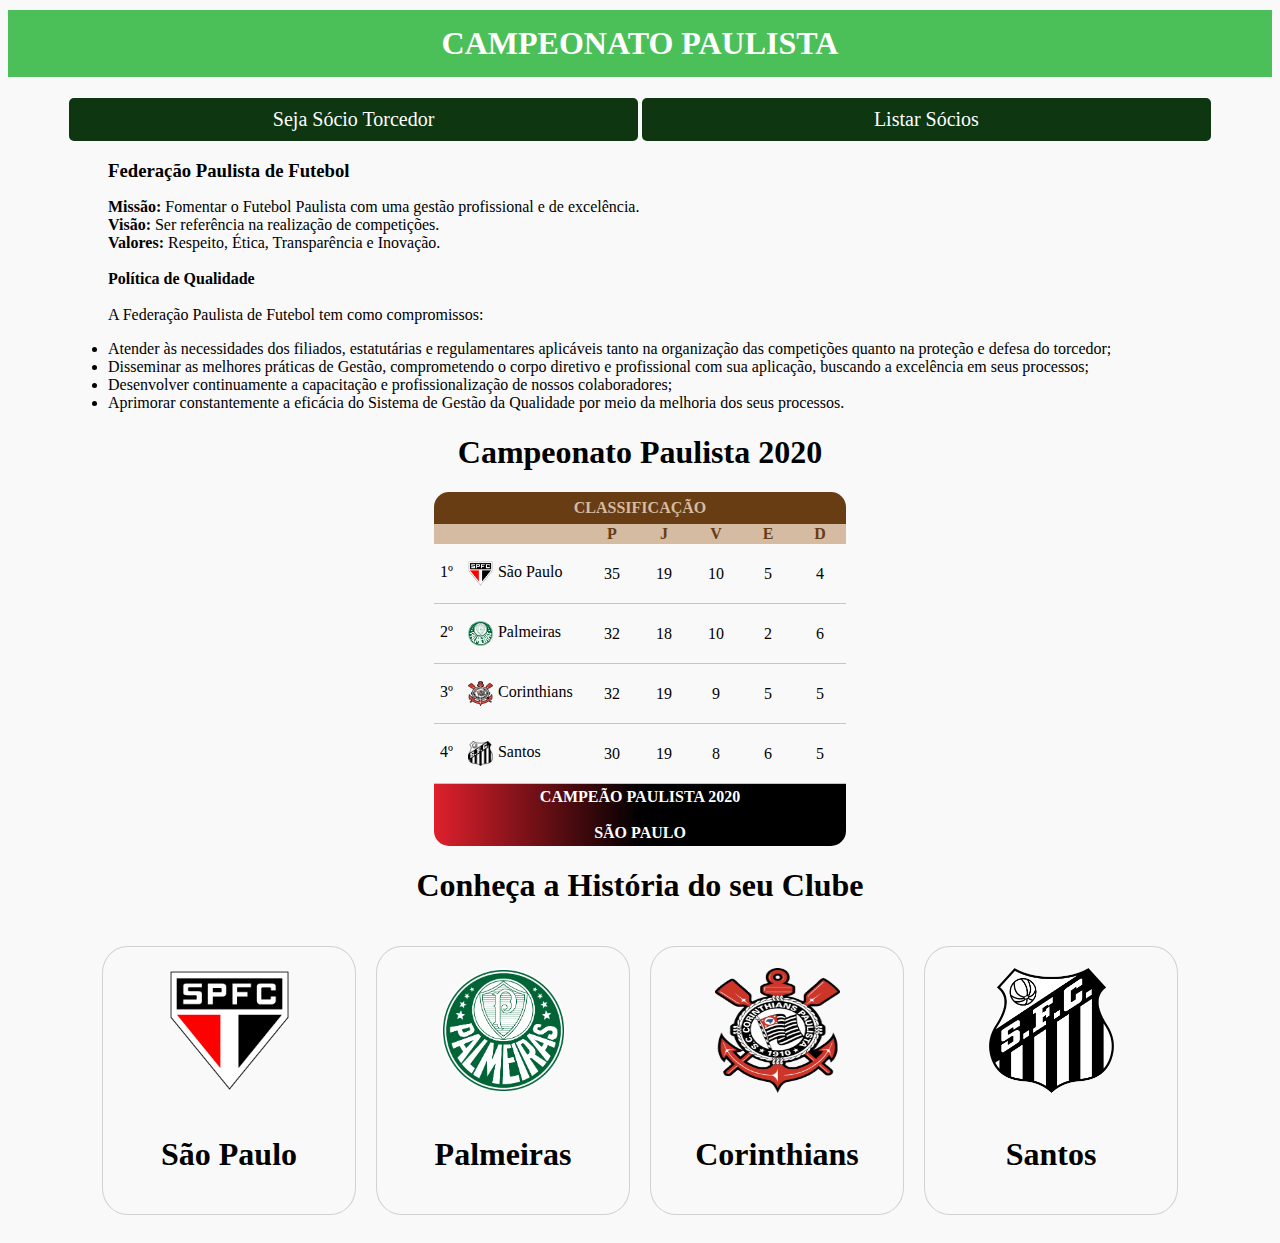
<file: templates/index.html>
<!DOCTYPE html>
<html>
<head>
    <meta charset="UTF-8">
    <title>Campeonato Paulista</title>
    <link rel="shortcut icon" href="./../static/images/favicon.svg" />
    <link rel="stylesheet" type="text/css" href="./../static/css_main.css"/>
</head>
<body class='formatacao1'>
    <h1 class="titulo1">CAMPEONATO PAULISTA</h1>
    <div class="divbtnhome">
    <a href='cadastro'><button class="btnhome">Seja Sócio Torcedor</button></a>
    <a href='listarsocios'><button class="btnhome">Listar Sócios </button></a>
    </div>
    <h3 class="titulo3">Federação Paulista de Futebol</h3>
    <p class="alinhamento">
        <strong>Missão:</strong> Fomentar o Futebol Paulista com uma gestão profissional e de excelência.<br/>
        <strong>Visão:</strong> Ser referência na realização de competições.<br/>
        <strong>Valores:</strong> Respeito, Ética, Transparência e Inovação.<br/><br/>
        <strong>Política de Qualidade</strong><br/><br/>
        A Federação Paulista de Futebol tem como compromissos:<br/>
        <ul>
            <li>Atender às necessidades dos filiados, estatutárias e regulamentares aplicáveis tanto na organização das competições quanto na proteção e defesa do torcedor;</li>
            <li>Disseminar as melhores práticas de Gestão, comprometendo o corpo diretivo e profissional com sua aplicação, buscando a excelência em seus processos;</li>
            <li>Desenvolver continuamente a capacitação e profissionalização de nossos colaboradores;</li>
            <li>Aprimorar constantemente a eficácia do Sistema de Gestão da Qualidade por meio da melhoria dos seus processos.</li>        
        </ul> 
        <p>      

        <h1 class="tituloindex">Campeonato Paulista 2020</h1>

        <table class="tclassificacao">
            <thead>
                <tr>
                    <th colspan="6" class="classificacao">CLASSIFICAÇÃO</th>
                </tr>
            </thead>
            <tbody>
                <tr>
                    <td class="pontuacao"></td>
                    <td class="pontuacao"><strong>P</strong></td> 
                    <td class="pontuacao"><strong>J</strong></td>
                    <td class="pontuacao"><strong>V</strong></td>
                    <td class="pontuacao"><strong>E</strong></td>
                    <td class="pontuacao"><strong>D</strong></td>
                </tr>
                <tr class="bpont">
                    <td class="time" >
                        <p class="ptime">1º<img src="./../static/images/saopaulo.png" class="logotime">São Paulo</p>
                    </td>
                    <td>35</td>
                    <td>19</td>
                    <td>10</td>
                    <td>5</td>
                    <td>4</td>
                </tr>

                <tr class="bpont">
                    <td class="time">
                        <p class="ptime">2º<img src="./../static/images/palmeiras.png" class="logotime">Palmeiras</p>
                    </td>
                    <td>32</td>
                    <td>18</td>
                    <td>10</td>
                    <td>2</td>
                    <td>6</td>
                </tr>
                <tr class="bpont">
                    <td class="time">
                        <p class="ptime">3º<img src="./../static/images/corinthians.png" class="logotime">Corinthians</p>
                    </td>
                    <td>32</td>
                    <td>19</td>
                    <td>9</td>
                    <td>5</td>
                    <td>5</td>
                </tr>
                <tr class="bpont">
                    <td class="time">
                        <p class="ptime">4º<img src="./../static/images/santos.png" class="logotime">Santos</p>
                    </td>
                    <td>30</td>
                    <td>19</td>
                    <td>8</td>
                    <td>6</td>
                    <td>5</td>
                </tr>
            </tbody>
            <tfoot>
                <tr>
                    <th colspan="10" class="campeao"><strong>CAMPEÃO PAULISTA 2020<br><br>SÃO PAULO</strong></th>
                </tr>
            </tfoot>
        </table>

        <h1 class="tituloindex">Conheça a História do seu Clube</h1>

             <table class="tabela">            
            <tr>
                <td class="histime_saopaulo"><a href="saopaulo"><img width="125px" height="125px" src="./../static/images/saopaulo.png" class="imagemtime"/></a>
                <br/>
                    <a class="fonte_link" href="saopaulo"><h1>São Paulo</h1></a>
                </td>
                <td class="histime_palmeiras"><a href="palmeiras"><img width="125px" height="125px" src="./../static/images/palmeiras.png" class="imagemtime"/></a>
                <br/>
                    <a class="fonte_link" href="palmeiras"><h1>Palmeiras</h1></a>
                </td>
               <td class="histime_corinthians"><a href="corinthians"><img width="125px" height="125px" src="./../static/images/corinthians.png" class="imagemtime"/></a>
               <br/>
                    <a class="fonte_link" href="corinthians"><h1>Corinthians</h1></a>
                </td>
               <td class="histime_santos"><a href="santos"><img width="125px" height="125px" src="./../static/images/santos.png" class="imagemtime"/></a>
               <br/>
                    <a class="fonte_link" href="santos"><h1>Santos</h1></a>
                </td>
            </tr>
        </table>
</body>
</html>
</file>
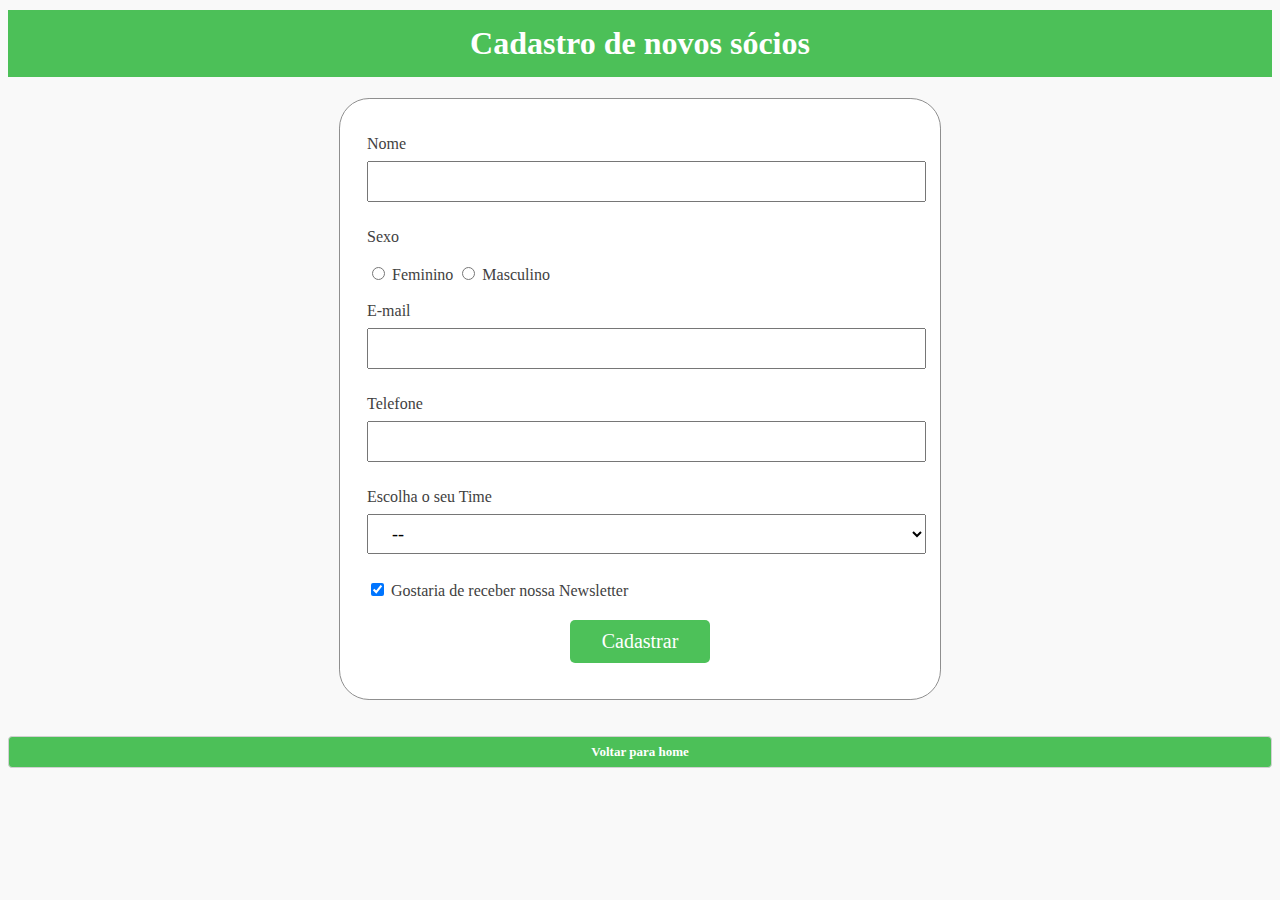
<file: templates/cadastro.html>
<!DOCTYPE html>
<html>
<head>
    <meta charset="UTF-8">
    <title>Campeonato Paulista</title>
    <link rel="shortcut icon" href="./../static/images/favicon.svg" />
    <link rel="stylesheet" type="text/css" href="./../static/css_main.css"/>
</head>
<body class='formatacao1'>    
    <h1 class="titulo1">Cadastro de novos sócios</h1>
    <div class="cadastro">
    <form action="cadastrar" method="POST">
    <fieldset class="formcad">
        <label>Nome </label><br/>
        <input type="text" maxlength="50" name="nome" required class="input_select"><br/><br/>
        <label>Sexo </label><br/><br/>
        <input type="radio" name="sexo" value="f">
        <label>Feminino</label>
        <input type="radio" name="sexo" value="m">
        <label>Masculino</label><br/><br/>
        <label>E-mail </label><br>
        <input type="text" maxlength="50" name="email" required class="input_select"><br/><br/>
        <label>Telefone </label><br>
        <input type="text" maxlength="15" name="telefone" required class="input_select"><br/><br/>
        <label>Escolha o seu Time </label><br>
        <select name="time" class="input_select">
            <option value="valorpadrao" selected disabled>--</option>
            <option value="sao_paulo">São Paulo</option> 
            <option value="palmeiras">Palmeiras</option>
            <option value="corinthians">Corinthians</option> 
            <option value="santos">Santos</option>
        </select><br/><br/>
        <input type="checkbox" name="newsletter" checked value="true">
        <label>Gostaria de receber nossa Newsletter</label>
        </fieldset>
        <div class="divbtncadastrar"><input type="submit" value="Cadastrar" class="btncadastrar"></div>
    </form>
    </div>
    <br/><br/>
    <a href='home'><button class="vbtnhome">Voltar para home</button></a>
</body>
</html>
</file>
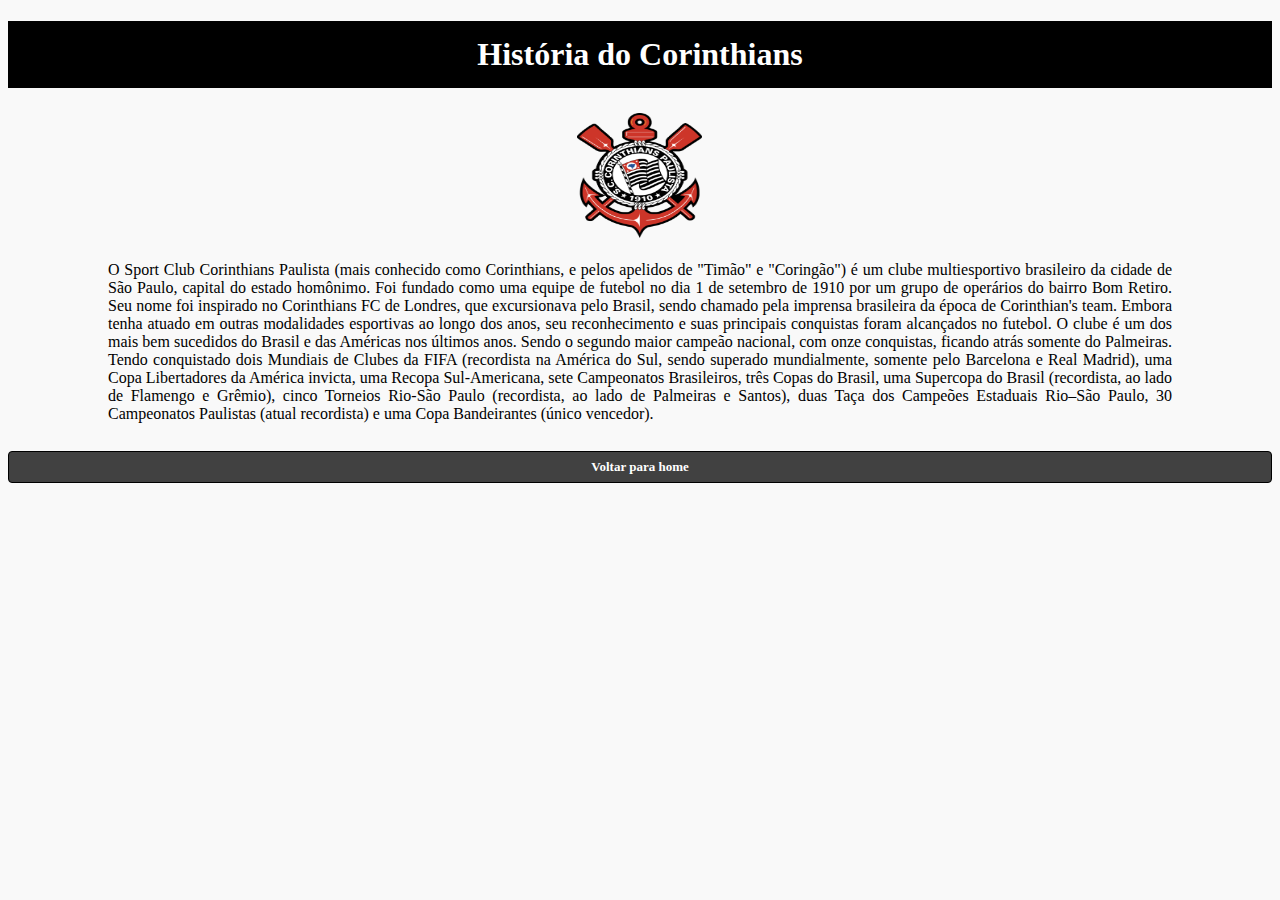
<file: templates/corinthians.html>
<!DOCTYPE html>
<html>
<head>
    <meta charset="UTF-8">
    <title>Corinthians</title>
    <link rel="shortcut icon" href="./../static/images/favicon.svg" />
    <link rel="stylesheet" type="text/css" href="./../static/css_main.css"/>
</head>
<body class='formatacao1'>
    <h1 class="preto">História do Corinthians</h1>
<table>
    <tr>
        <td class="img_time"><img width="125px" height="125px" src="./../static/images/corinthians.png"/></td>
    </tr>
</table>
    <p class="alinhamento">O Sport Club Corinthians Paulista (mais conhecido como Corinthians, e pelos apelidos de "Timão" e "Coringão") 
    é um clube multiesportivo brasileiro da cidade de São Paulo, capital do estado homônimo. Foi fundado como uma equipe de futebol no 
    dia 1 de setembro de 1910 por um grupo de operários do bairro Bom Retiro. Seu nome foi inspirado no Corinthians FC de Londres, 
    que excursionava pelo Brasil, sendo chamado pela imprensa brasileira da época de Corinthian's team. Embora tenha atuado em outras 
    modalidades esportivas ao longo dos anos, seu reconhecimento e suas principais conquistas foram alcançados no futebol. O clube é 
    um dos mais bem sucedidos do Brasil e das Américas nos últimos anos. Sendo o segundo maior campeão nacional, com onze conquistas, 
    ficando atrás somente do Palmeiras. Tendo conquistado dois Mundiais de Clubes da FIFA (recordista na América do Sul, sendo superado 
    mundialmente, somente pelo Barcelona e Real Madrid), uma Copa Libertadores da América invicta, uma Recopa Sul-Americana, sete 
    Campeonatos Brasileiros, três Copas do Brasil, uma Supercopa do Brasil (recordista, ao lado de Flamengo e Grêmio), cinco Torneios 
    Rio-São Paulo (recordista, ao lado de Palmeiras e Santos), duas Taça dos Campeões Estaduais Rio–São Paulo, 30 Campeonatos Paulistas 
    (atual recordista) e uma Copa Bandeirantes (único vencedor).</p><br>

    <a href='home'><button class="botao_corinthians">Voltar para home</button></a>
</body>
</html>
</file>
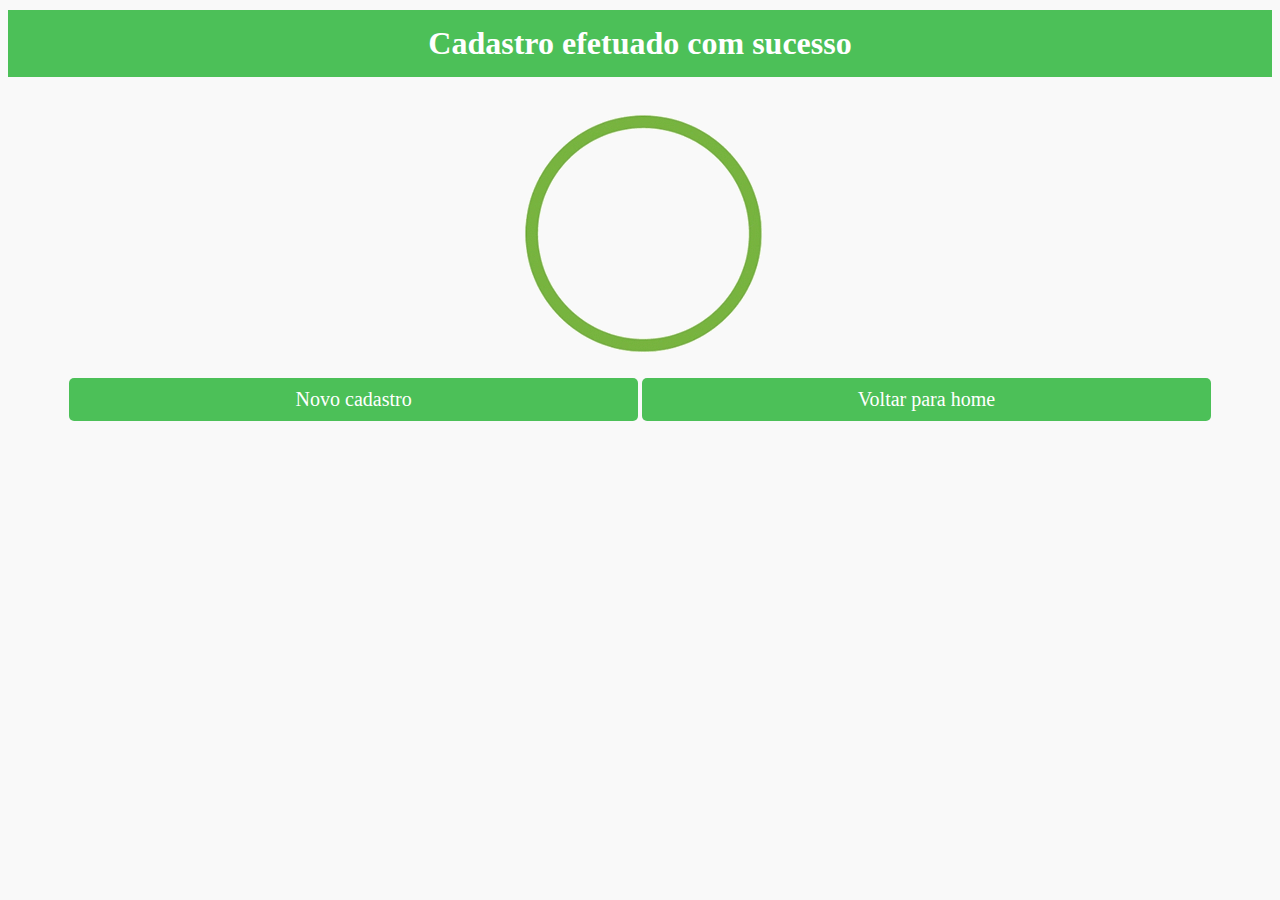
<file: templates/msg_cad_sucesso.html>
<!DOCTYPE html>
<html>
<head>
    <meta charset="UTF-8">
    <title>Cadastro sucesso</title>
    <link rel="shortcut icon" href="./../static/images/favicon.svg" />
    <link rel="stylesheet" type="text/css" href="./../static/css_main.css"/>
</head>
<body class="formatacao1">
    <h1 class="titulo1">Cadastro efetuado com sucesso</h1>
    <img src="./../static/images/cad_ok.gif" class="imgok">
    <div class="divbtn">
    <a href='cadastro'><button class="btn">Novo cadastro</button></a>
    <a href='home'><button class="btn">Voltar para home</button></a>
    <div/>
</body>
</html>
</file>
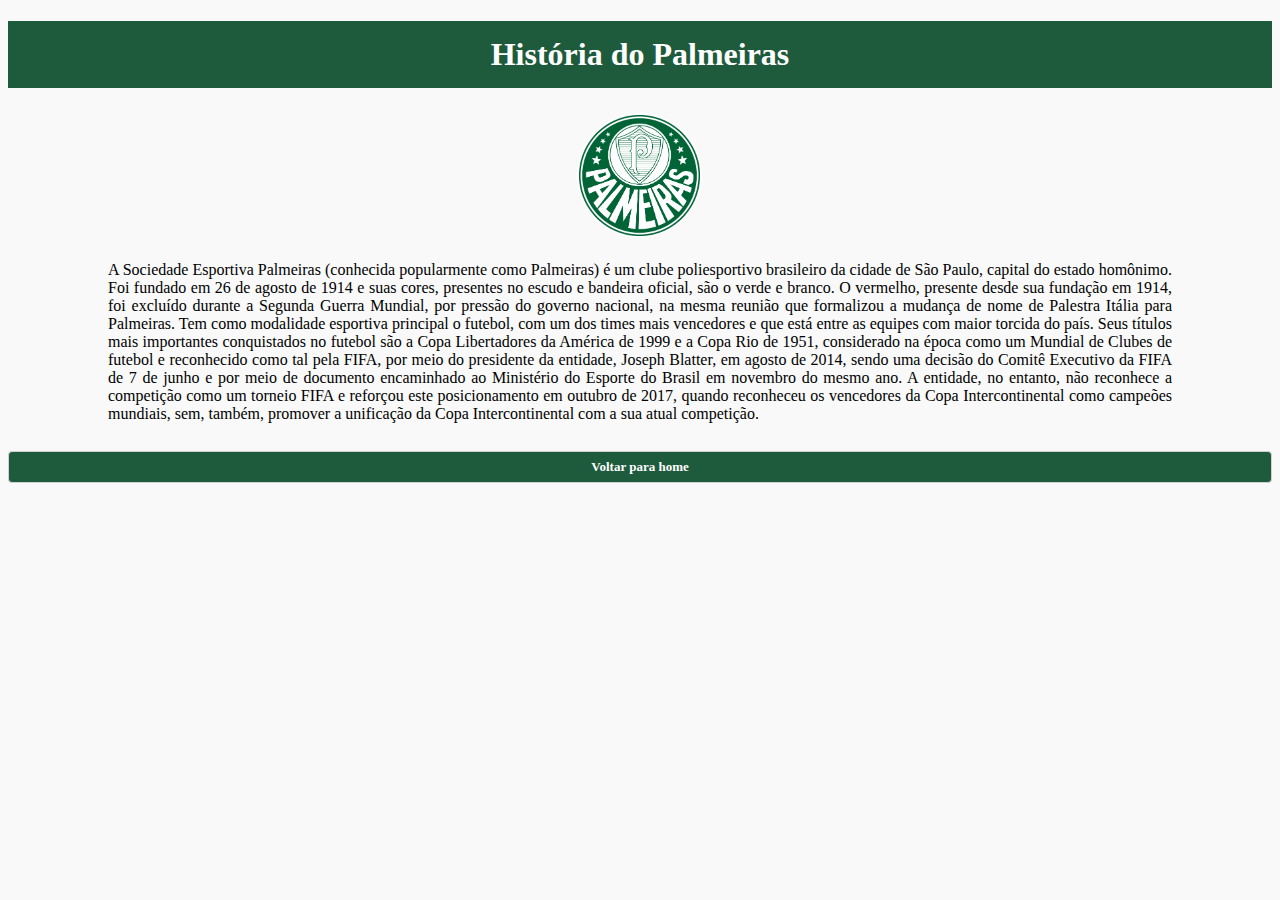
<file: templates/palmeiras.html>
<!DOCTYPE html>
<html>
<head>
    <meta charset="UTF-8">
    <title>Palmeiras</title>
    <link rel="shortcut icon" href="./../static/images/favicon.svg" />
    <link rel="stylesheet" type="text/css" href="./../static/css_main.css"/>
</head>
<body class='formatacao1'>
    <h1 class="palmeiras">História do Palmeiras</h1>
<table>
    <tr>
        <td class="img_time"><img width="125px" height="125px" src="./../static/images/palmeiras.png"/></td>
    </tr>
</table>
    <p class="alinhamento">A Sociedade Esportiva Palmeiras (conhecida popularmente como Palmeiras) é um clube poliesportivo brasileiro 
    da cidade de São Paulo, capital do estado homônimo. Foi fundado em 26 de agosto de 1914 e suas cores, presentes no escudo e 
    bandeira oficial, são o verde e branco. O vermelho, presente desde sua fundação em 1914, foi excluído durante a Segunda Guerra 
    Mundial, por pressão do governo nacional, na mesma reunião que formalizou a mudança de nome de Palestra Itália para Palmeiras. 
    Tem como modalidade esportiva principal o futebol, com um dos times mais vencedores e que está entre as equipes com maior torcida 
    do país. Seus títulos mais importantes conquistados no futebol são a Copa Libertadores da América de 1999 e a Copa Rio de 1951, 
    considerado na época como um Mundial de Clubes de futebol e reconhecido como tal pela FIFA, por meio do presidente da entidade, 
    Joseph Blatter, em agosto de 2014, sendo uma decisão do Comitê Executivo da FIFA de 7 de junho e por meio de documento encaminhado 
    ao Ministério do Esporte do Brasil em novembro do mesmo ano. A entidade, no entanto, não reconhece a competição como um torneio 
    FIFA e reforçou este posicionamento em outubro de 2017, quando reconheceu os vencedores da Copa Intercontinental como campeões 
    mundiais, sem, também, promover a unificação da Copa Intercontinental com a sua atual competição.</p><br>
    
    <a href='home'><button class="botao_palmeiras">Voltar para home</button></a>
</body>
</html>
</file>
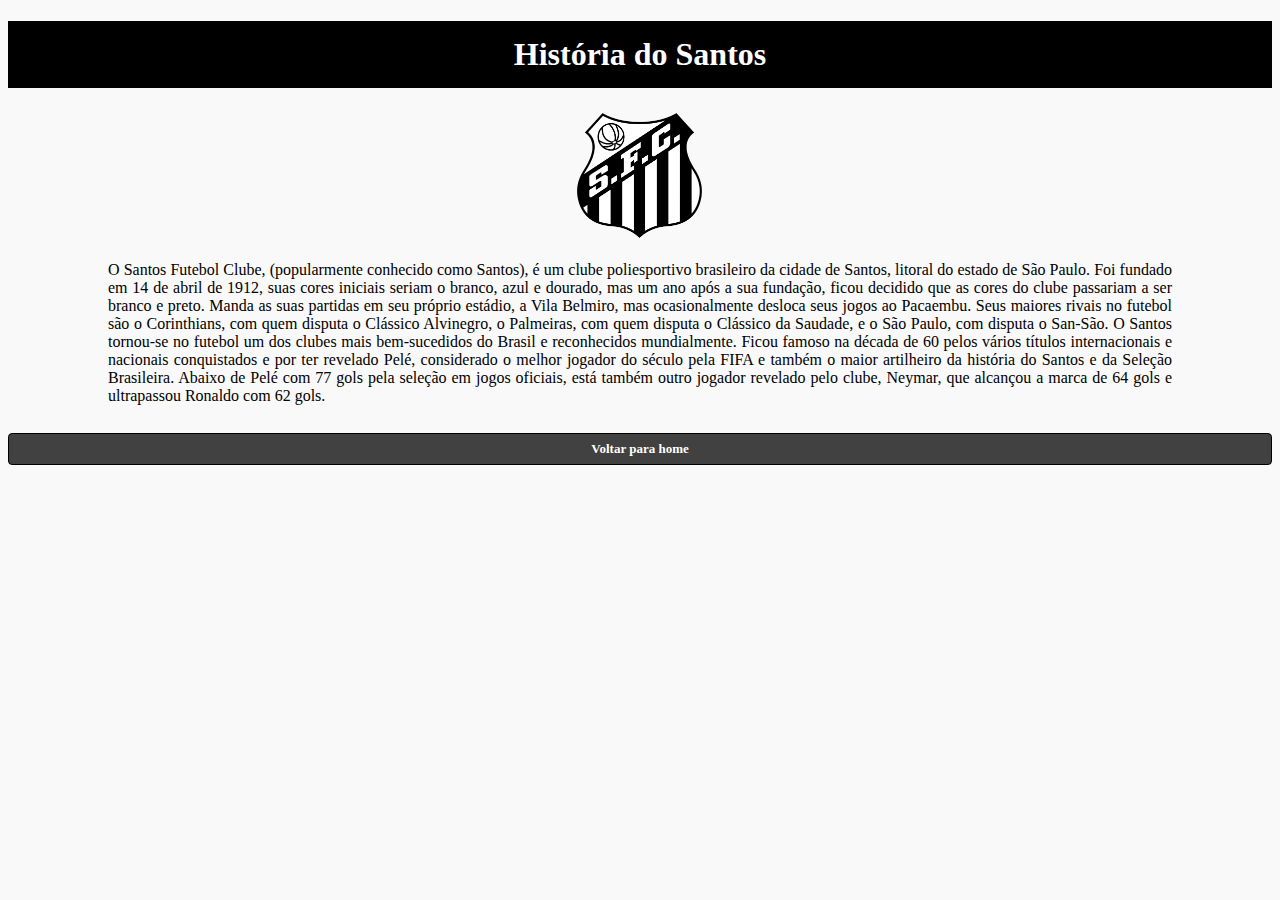
<file: templates/santos.html>
<!DOCTYPE html>
<html>
<head>
    <meta charset="UTF-8">
    <title>Santos</title>
    <link rel="shortcut icon" href="./../static/images/favicon.svg" />
    <link rel="stylesheet" type="text/css" href="./../static/css_main.css"/>
</head>
<body class='formatacao1'>
    <h1 class="preto">História do Santos</h1>
<table>
    <tr>
        <td class="img_time"><img width="125px" height="125px" src="./../static/images/santos.png"/></td>
    </tr>
</table>
    <p class="alinhamento">O Santos Futebol Clube, (popularmente conhecido como Santos), é um clube poliesportivo brasileiro da cidade 
    de Santos, litoral do estado de São Paulo. Foi fundado em 14 de abril de 1912, suas cores iniciais seriam o branco, azul e dourado, 
    mas um ano após a sua fundação, ficou decidido que as cores do clube passariam a ser branco e preto. Manda as suas partidas em seu 
    próprio estádio, a Vila Belmiro, mas ocasionalmente desloca seus jogos ao Pacaembu. Seus maiores rivais no futebol são o Corinthians,
    com quem disputa o Clássico Alvinegro, o Palmeiras, com quem disputa o Clássico da Saudade, e o São Paulo, com disputa o San-São. 
    O Santos tornou-se no futebol um dos clubes mais bem-sucedidos do Brasil e reconhecidos mundialmente. Ficou famoso na década de 60 pelos 
    vários títulos internacionais e nacionais conquistados e por ter revelado Pelé, considerado o melhor jogador do século pela FIFA e 
    também o maior artilheiro da história do Santos e da Seleção Brasileira. Abaixo de Pelé com 77 gols pela seleção em jogos oficiais, 
    está também outro jogador revelado pelo clube, Neymar, que alcançou a marca de 64 gols e ultrapassou Ronaldo com 62 gols.</p><br>
    
    <a href='home'><button class="botao_corinthians">Voltar para home</button></a>
</body>
</html>
</file>
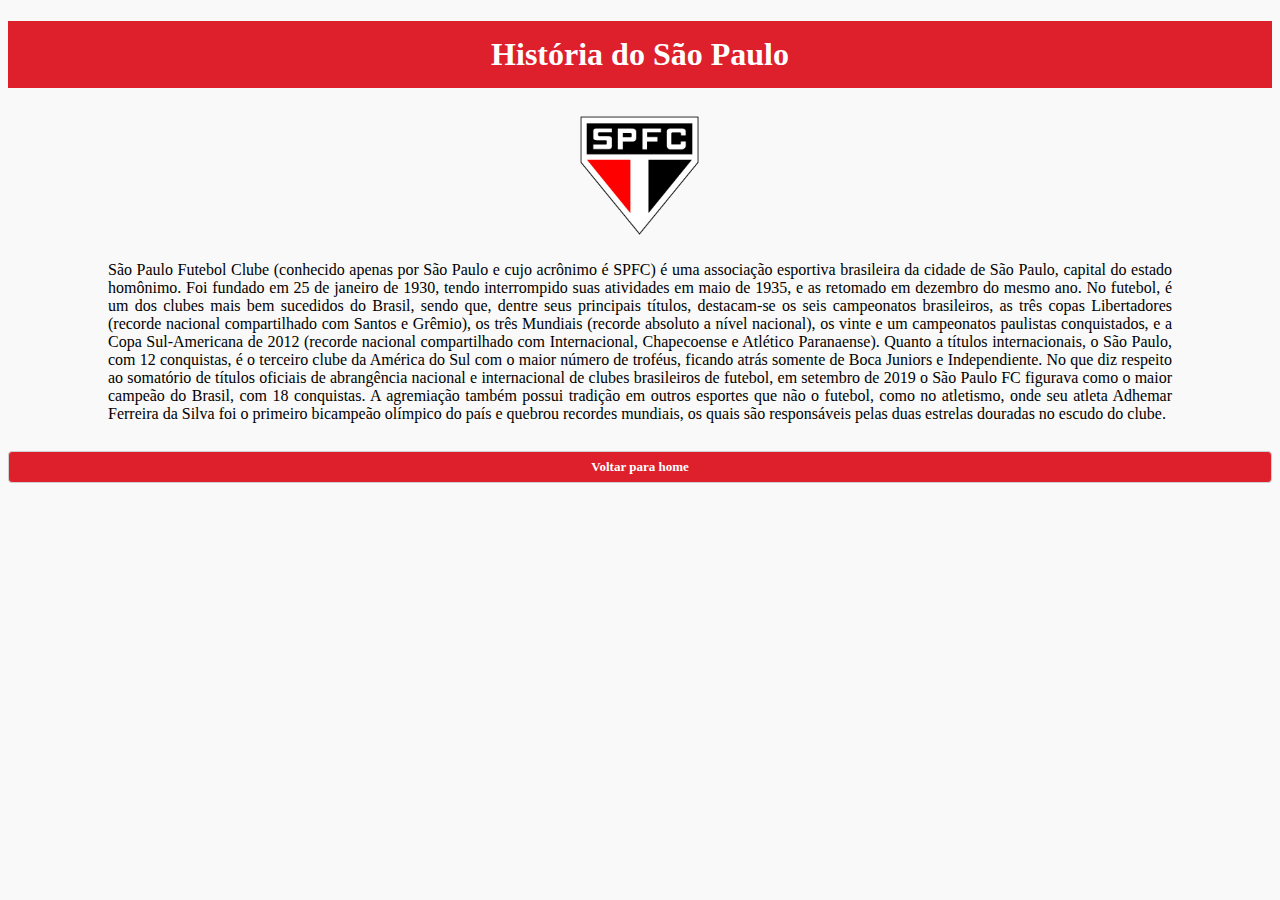
<file: templates/saopaulo.html>
<!DOCTYPE html>
<html>
<head>
    <meta charset="UTF-8">    
    <title>São Paulo</title>
    <link rel="shortcut icon" href="./../static/images/favicon.svg" />
    <link rel="stylesheet" type="text/css" href="./../static/css_main.css"/>
</head>
<body class='formatacao1'>
    <h1 class="saopaulo">História do São Paulo</h1>
    <table>
        <tr>
            <td class="img_time"><img width="125px" height="125px" src="./../static/images/saopaulo.png"/></td>
        </tr>
    </table>
    <p class="alinhamento">São Paulo Futebol Clube (conhecido apenas por São Paulo e cujo acrônimo é SPFC) é uma associação esportiva 
    brasileira da cidade de São Paulo, capital do estado homônimo. Foi fundado em 25 de janeiro de 1930, tendo interrompido suas 
    atividades em maio de 1935, e as retomado em dezembro do mesmo ano. No futebol, é um dos clubes mais bem sucedidos do Brasil, 
    sendo que, dentre seus principais títulos, destacam-se os seis campeonatos brasileiros, as três copas Libertadores 
    (recorde nacional compartilhado com Santos e Grêmio), os três Mundiais (recorde absoluto a nível nacional), 
    os vinte e um campeonatos paulistas conquistados, e a Copa Sul-Americana de 2012 (recorde nacional compartilhado com Internacional, 
    Chapecoense e Atlético Paranaense). Quanto a títulos internacionais, o São Paulo, com 12 conquistas, 
    é o terceiro clube da América do Sul com o maior número de troféus, ficando atrás somente de Boca Juniors e Independiente. 
    No que diz respeito ao somatório de títulos oficiais de abrangência nacional e internacional de clubes brasileiros de futebol, 
    em setembro de 2019 o São Paulo FC figurava como o maior campeão do Brasil, com 18 conquistas. 
    A agremiação também possui tradição em outros esportes que não o futebol, como no atletismo, 
    onde seu atleta Adhemar Ferreira da Silva foi o primeiro bicampeão olímpico do país e quebrou recordes mundiais, 
    os quais são responsáveis pelas duas estrelas douradas no escudo do clube.</p><br>
    
    <a href='home'><button class="botao_saopaulo">Voltar para home</button></a>
</body>
</html>
</file>
<file: static/css_main.css>
body.formatacao1{
    background: #F9F9F9;
}

h1.saopaulo{
    color:white;
    background-color: #DE202C;
    font-family: 'Bahnschrift';
    text-align: center;
    padding: 15px

}

h1.preto{
    color:white;
    background-color: #000000;
    font-family: 'Bahnschrift';
    text-align: center;
    padding: 15px
}

h1.palmeiras{
    color:white;
    background-color: #1E5B3C;
    font-family: 'Bahnschrift';
    text-align: center;
    padding: 15px
}

h1.titulo1{
    font-family: 'Bahnschrift';
    text-align: center;
    background-color: #2CB63AD7;
    color: white;
    margin-top: 10px;
    padding: 15px
    
}

h2.titulo2{
    font-family: 'Bahnschrift';
    text-align: justify;
    font-size: 40px;
    padding-left: 100px;
    padding-right: 100px;
    margin-bottom: 10px;
}

h3.titulo3{
    font-family: 'Bahnschrift';
    text-align: justify;
    padding-left: 100px;
    padding-right: 100px;
    margin-bottom: 10px;
}

p.alinhamento{
    font-family: 'Bahnschrift';
    text-align: justify;
    padding-left: 100px;
    padding-right: 100px;
    margin-bottom: 10px;
}

ul{
    font-family: 'Bahnschrift';
    text-align: justify;
    padding-left: 100px;
    padding-right: 100px;
    margin-bottom: 20px;
}

td.img_time{
    padding-left: 450%;    
}

button.botao_corinthians{
    background-color: #414141;
    color: white;
    border:1px solid #000000;
    border-radius:4px;
    display:inline-block;
    cursor:pointer;
    font-family: 'Bahnschrift';
    font-weight:bold;
    font-size:13px;
    padding:7px 10px;
    text-decoration:none;
    width: 100%;
}

button.botao_palmeiras{
    background-color: #1E5B3C;
    color: white;
    border:1px solid #D1D1D1;
    border-radius:4px;
    display:inline-block;
    cursor:pointer;
    font-family: 'Bahnschrift';
    font-weight:bold;
    font-size:13px;
    padding:7px 10px;
    text-decoration:none;
    width: 100%;
}

button.botao_saopaulo{
    background-color: #DE202C;
    color: white;
    border:1px solid #D1D1D1;
    border-radius:4px;
    display:inline-block;
    cursor:pointer;
    font-family: 'Bahnschrift';
    font-weight:bold;
    font-size:13px;
    padding:7px 10px;
    text-decoration:none;
    width: 100%;
}

a.fonte_link{
    font-family: 'Bahnschrift';
    text-align: justify;
    color: #000000;
    text-decoration: none;
    padding-left: 100px;
    padding-right: 100px;
    margin-bottom: 10px;
}

p.ptime{
    margin-left: 5px;
}

img.logotime{
    width:25px;
    height:25px;
    vertical-align:middle;
    margin-right: 5px;
    margin-left: 15px;
}

table.tclassificacao{
    text-align: center;
    margin:auto;
    border-collapse: collapse;
}

td.time{
    width:150px;
    text-align: left;
    border-bottom: 1px solid #C5C5C4;
}

td.pontuacao{
    width:50px; 
    background-color: #d4bba2; 
    border-color: #d4bba2;  
    color: #693D14;
}

th.campeao{
    background-image: linear-gradient(to right, #DE202C,#000,#000);
    border-radius: 0px 0px 15px 15px;
    color: #FFF;
    height: 60px;
}

th.classificacao{
    background-color: #693D14;
    border-color: #693D14;
    height: 30px;
    color: #d4bba2;
    border-radius: 15px 15px 0px 0px;
}

th.header{
    height: 30px;
}

tr.bpont{
    border-bottom: 1px solid #C5C5C4;
}

table.tabela{
    margin:auto;
    border-spacing: 20px;
}

.histtime{
    background-color: #FFFFFF;
    width:250px;
    text-align: center;
    margin-top: 3;
    border: 1px outset #D1D1D1;
    border-radius: 10%;    
}

.histime_saopaulo{
    width: 250px;
    border: 1px solid #D1D1D1;
    border-radius: 10%;
    text-align: center;
}

.histime_saopaulo:hover{
    background-color: #DE202C;
    transform: scale(1.05);
    filter: drop-shadow(10px 5px 2.5px rgba(0,0,0,.5));
    border: 3px solid #DE202C;
    border-radius: 10%;
    text-align: center;
}

.histime_palmeiras{
    width: 250px;
    border: 1px solid #D1D1D1;
    border-radius: 10%;
    text-align: center;
}

.histime_palmeiras:hover{
    background-color: #1E5B3C;
    transform: scale(1.05);
    filter: drop-shadow(10px 5px 2.5px rgba(0,0,0,.5));
    border: 3px solid #1E5B3C;
    border-radius: 10%;
    text-align: center;
}

.histime_corinthians{
    width: 250px;
    border: 1px solid #D1D1D1;
    border-radius: 10%;
    text-align: center;
}

.histime_corinthians:hover{
    background-color: #414141;
    transform: scale(1.05);
    filter: drop-shadow(10px 5px 2.5px rgba(0,0,0,.5));
    border: 3px solid #414141;
    border-radius: 10%;
    text-align: center;
    
}

.histime_santos{
    width: 250px;
    border: 1px solid #D1D1D1;
    border-radius: 10%;
    text-align: center;
}

.histime_santos:hover{
    background-color: #414141;
    transform: scale(1.05);
    filter: drop-shadow(10px 5px 2.5px rgba(0,0,0,.5));
    border: 3px solid #414141;
    border-radius: 10%;
    text-align: center;
}

img.imagemtime{
    margin-top: 20px;
}

h1{
    text-align: center;
}

div.cadastro{
    background-color: #FFFFFF;
    width:600px;
    height:600px;
    border: 1px solid #8f8f8f;
    border-radius: 5%;
    margin: auto;
    align-items: center;
    font-family: 'Bahnschrift';
    color: #414141;
}

fieldset.formcad{
    margin-left: 15px;
    margin-top: 30px;
    border: none;
}

.divbtncadastrar{
    text-align: center;
    margin-top: 10px;
}

.btncadastrar{
    background-color: #2CB63AD7;
    border: 1px #2CB63AD7;
    border-radius: 5px;
    color: white;
    padding: 10px 32px;
    font-size: 20px;
    font-family: 'Bahnschrift';
}

.input_select {
    width: 100%;
    padding: 8px 20px;
    margin: 8px 0;
    box-sizing: border-box;
    font-family: 'Bahnschrift';
    font-size: 18px;
    
}

table.socios{
    margin:auto;
    text-align: center;
    border: 1px solid #c7c7c7;
    border-radius: 5px;
}

.tdsocios{
    font-family: 'Bahnschrift';
    font-size: 18px;
    color: #414141;
}

.header{
    font-family: 'Bahnschrift';
    font-size: 18px;
    color: #FFFFFF;
    background-color: #0D3611;
}

.hnome{
    width: 150px;
    height: 30px;
}

.hsexo{
    width: 100px;
    height: 30px;
}

.hemail{
    width: 300px;
    height: 30px;
}

.htelefone{
    width: 150px;
    height: 30px;
}

.htime{
    width: 150px;
    height: 30px;
}

.hnews{
    width: 150px;
    height: 30px;
}

tr.dados:nth-child(even){
    background: #FFFFFF
}

tr.dados:nth-child(odd){
    background: #EEEEEE
}

.vbtnhome{
    background-color: #2CB63AD7;
    color: white;
    border:1px solid #D1D1D1;
    border-radius:4px;
    display:inline-block;
    cursor:pointer;
    font-family: 'Bahnschrift';
    font-weight:bold;
    font-size:13px;
    padding:7px 10px;
    text-decoration:none;
    width: 100%;
}

.imgok{
    display: block;
    margin-left: auto;
    margin-right: auto
}

.divbtn{
    text-align: center;
    margin-top: 10px;
}

.btn{
    width:45%;
    background-color: #2CB63AD7;
    border: 1px #2CB63AD7;
    border-radius: 5px;
    color: white;
    padding: 10px 32px;
    font-size: 20px;
    font-family: 'Bahnschrift';
}

.divbtnhome{
    text-align: center;
    margin-top: 10px;
}

.btnhome{
    width:45%;
    background-color: #0D3611;
    border: 1px #0D3611;
    border-radius: 5px;
    color: white;
    padding: 10px 32px;
    font-size: 20px;
    font-family: 'Bahnschrift';
}
</file>
